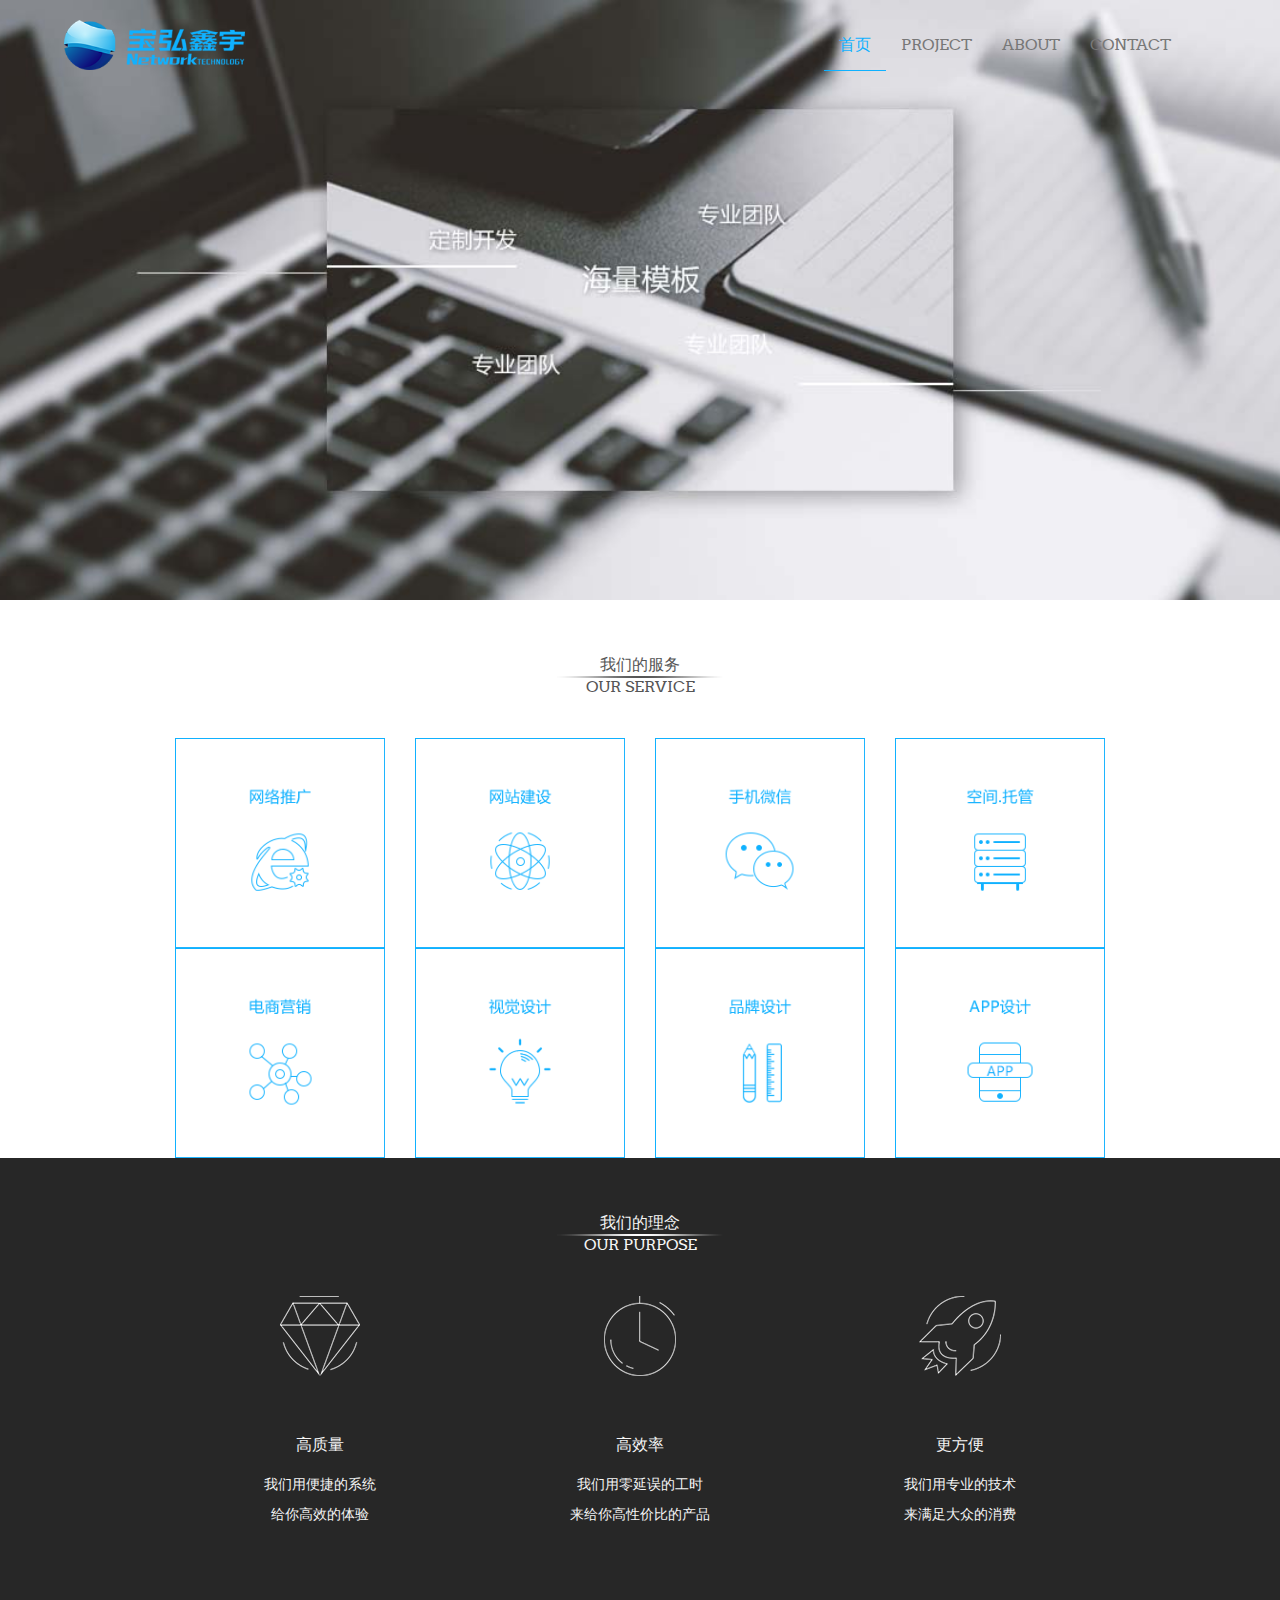
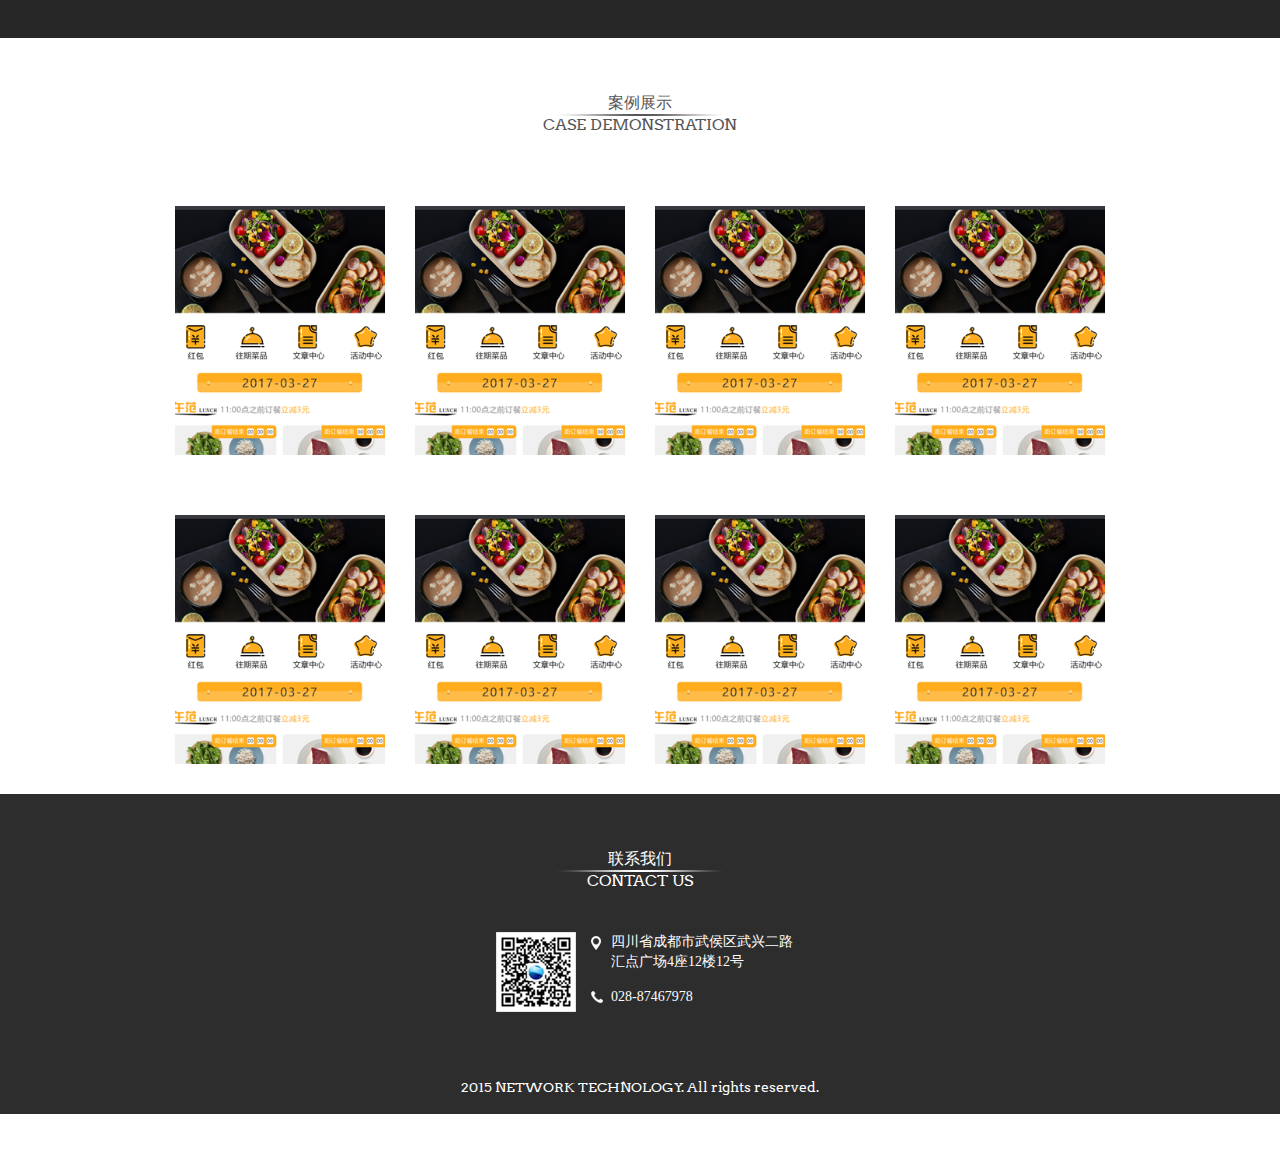
<file: index.html>
<!DOCTYPE html>
<html lang="en">

<head>
    <meta charset="UTF-8">
    <title>宝弘鑫宇</title>
    <meta name="viewport" content="width=device-width, user-scalable=no, initial-scale=1.0, maximum-scale=1.0, minimum-scale=1.0">
    <meta name="keywords" content="网站制作、成都网站页面设计、全国微信开发、商家微信商城、成都品牌设计、精美平面设计、商务UI设计、高端设计页面、成都页面设计排名、设计公司哪家好">
    <meta name="description" content="宝弘鑫宇网络科技公司专注高端页面设计和微信开发，致力打造全国网络标杆品牌和四川省设计公司的领军企业，包含一切设计和软件开发，给你不一样的用户体验">
    <link rel="stylesheet" type="text/css" href="css/reset.css">
    <link rel="stylesheet" type="text/css" href="css/bootstrap.css">
    <link rel="stylesheet" type="text/css" href="css/style.css">
</head>

<body>
 <div class="banner container">
      <nav class="navbar navbar-default" role="navigation">
        <div class="container-fluid">
            <div class="navbar-header">
                <button type="button" class="navbar-toggle" data-toggle="collapse" data-target="#example-navbar-collapse">
                    <span class="sr-only">切换导航</span>
                    <span class="icon-bar"></span>
                    <span class="icon-bar"></span>
                    <span class="icon-bar"></span>
                </button>
                <a class="navbar-brand" href="#"><img class="logo" src="imgs/logo.png"></a>
            </div>
            <div class="collapse navbar-collapse" id="example-navbar-collapse">
            	<!-- <img class="logo" src="imgs/logo.png"> -->
                <ul class="nav navbar-nav">
                    <li class="active"><a href="#">首页</a></li>
                    <li class="en"><a href="#">PROJECT</a></li>
                    <li class="en"><a href="#">ABOUT</a>
                    </li>
                    <li class="en"><a href="#">CONTACT</a></li>
                </ul>
            </div>
        </div>
    </nav>
   
        <!-- <div class="banner_bg"> -->
        </div>
    </div>
    <div class="service">
        <div class="ser_content container">
            <h3 class="cn">我们的服务 <p class="en" style="padding-top:12px">OUR SERVICE</p></h3>
            <div class="row">
                <div class="col-lg-3 col-md-3 col-xs-6">
                    <div class="one list"><img src="imgs/one-b.png" class="b"> <img src="imgs/one-t.png" class="t"></div>
                </div>
                <div class="col-lg-3 col-md-3 col-xs-6">
                    <div class="two list"><img src="imgs/two-b.png" class="b"> <img src="imgs/two-t.png" class="t"></div>
                </div>
                <div class="col-lg-3 col-md-3 col-xs-6">
                    <div class="three list"><img src="imgs/three-b.png" class="b"> <img src="imgs/three-t.png" class="t"></div>
                </div>
                <div class="col-lg-3 col-md-3 col-xs-6">
                    <div class="seven list"><img src="imgs/seven-b.png" class="b"> <img src="imgs/seven-t.png" class="t"></div>
                </div>
                <div class="col-lg-3 col-md-3 col-xs-6">
                    <div class="four list"><img src="imgs/four-b.png" class="b"> <img src="imgs/four-t.png" class="t"></div>
                </div>
                <div class="col-lg-3 col-md-3 col-xs-6">
                    <div class="five list"><img src="imgs/five-b.png" class="b"> <img src="imgs/five-t.png" class="t"></div>
                </div>
                <div class="col-lg-3 col-md-3 col-xs-6">
                    <div class="six list"><img src="imgs/six-b.png" class="b"> <img src="imgs/six-t.png" class="t"></div>
                </div>
                <div class="col-lg-3 col-md-3 col-xs-6">
                    <div class="eight list"><img src="imgs/eight-b.png" class="b"> <img src="imgs/eight-t.png" class="t"></div>
                </div>
            </div>
        </div>
    </div>
    <div class="purpose">
        <div class="pur_content container">
            <h3 class="cn white_line" style="color: #f5f5f5;">我们的理念 
            <p class="en" style="padding-top:12px">OUR PURPOSE</p>
            </h3>
            <div class="row row1">
                <div class="col-lg-4 col-md-4 col-xs-4 ll">
                    <img src="imgs/h-one.png">
                    <h4>高质量</h4>
                    <p>我们用便捷的系统</p>
                    <p>给你高效的体验</p>
                </div>
                <div class="col-lg-4 col-md-4 col-xs-4 ll">
                    <img src="imgs/h-two.png">
                    <h4>高效率</h4>
                    <p>我们用零延误的工时</p>
                    <p>来给你高性价比的产品</p>
                </div>
                <div class="col-lg-4 col-md-4 col-xs-4 ll">
                    <img src="imgs/h-three.png">
                    <h4>更方便</h4>
                    <p>我们用专业的技术</p>
                    <p>来满足大众的消费</p>
                </div>
            </div>
        </div>
    </div>
    <div class="case">
        <div class="case_content container">
            <h3 class="cn">案例展示<p class="en" style="padding-top:12px">CASE DEMONSTRATION</p></h3>
            <div class="row">
                <div class="col-lg-3 col-md-4 col-xs-6 clist">
                    <div class="cl_content cl_one">
                        <img src="imgs/cl-one.png">
                        <a href="javascript::">
                            <h5>活范
									<p>手机微信</p>
                        </h5>
                        </a>
                    </div>
                </div>
                <div class="col-lg-3 col-md-4 col-xs-6 clist">
                    <div class="cl_content cl_two">
                        <img src="imgs/cl-one.png">
                        <a href="javascript::">
                            <h5>活范
									<p>手机微信</p>
                                </h5>
                        </a>
                    </div>
                </div>
                <div class="col-lg-3 col-md-4 col-xs-6 clist">
                    <div class="cl_content cl_three">
                        <img src="imgs/cl-one.png">
                        <a href="javascript::">
                            <h5>活范
									<p>手机微信</p>
                                </h5>
                        </a>
                    </div>
                </div>
                <div class="col-lg-3 col-md-4 col-xs-6 clist">
                    <div class="cl_content cl_four">
                        <img src="imgs/cl-one.png">
                        <a href="javascript::">
                            <h5>活范
									<p>手机微信</p>
                                </h5>
                        </a>
                    </div>
                </div>
                <div class="col-lg-3 col-md-4 col-xs-6 clist">
                    <div class="cl_content cl_five">
                        <img src="imgs/cl-one.png">
                        <a href="javascript::">
                            <h5>活范
									<p>手机微信</p>
                                </h5>
                        </a>
                    </div>
                </div>
                <div class="col-lg-3 col-md-4 col-xs-6 clist">
                    <div class="cl_content cl_six">
                        <img src="imgs/cl-one.png">
                        <a href="javascript::">
                            <h5>活范
									<p>手机微信</p>
                                </h5>
                        </a>
                    </div>
                </div>
                <div class="col-lg-3 col-md-4 col-xs-6 clist">
                    <div class="cl_content cl_seven">
                        <img src="imgs/cl-one.png">
                        <a href="javascript::">
                            <h5>活范
									<p>手机微信</p>
                                </h5>
                        </a>
                    </div>
                </div>
                <div class="col-lg-3 col-md-4 col-xs-6 clist">
                    <div class="cl_content cl_eight">
                        <img src="imgs/cl-one.png">
                        <a href="javascript::">
                            <h5>活范
									<p>手机微信</p>
                                </h5>
                        </a>
                    </div>
                </div>
            </div>
        </div>
    </div>
    <footer>
        <div class="foot_content container">
            <h3 class="cn white_line" style="color:#fff">联系我们<p class="en" style="padding-top:12px">CONTACT US</p></h3>
            <div class="text">
                <div class="left"> <img src="imgs/er.png"></div>
                <div class="right cn">
                    <span class="top">四川省成都市武侯区武兴二路<p>汇点广场4座12楼12号</p></span>
                    <span class="bottom">028-87467978</span>
                </div>
            </div>
            <div class="bottom_text en">
                2015 NETWORK TECHNOLOGY. All rights reserved.
            </div>
        </div>
    </footer>
</body>
<script type="text/javascript" src="js/jquery-1.9.1.min.js"></script>
<script type="text/javascript" src="js/bootstrap.min.js"></script>
<script type="text/javascript">

</script>

</html>
</file>
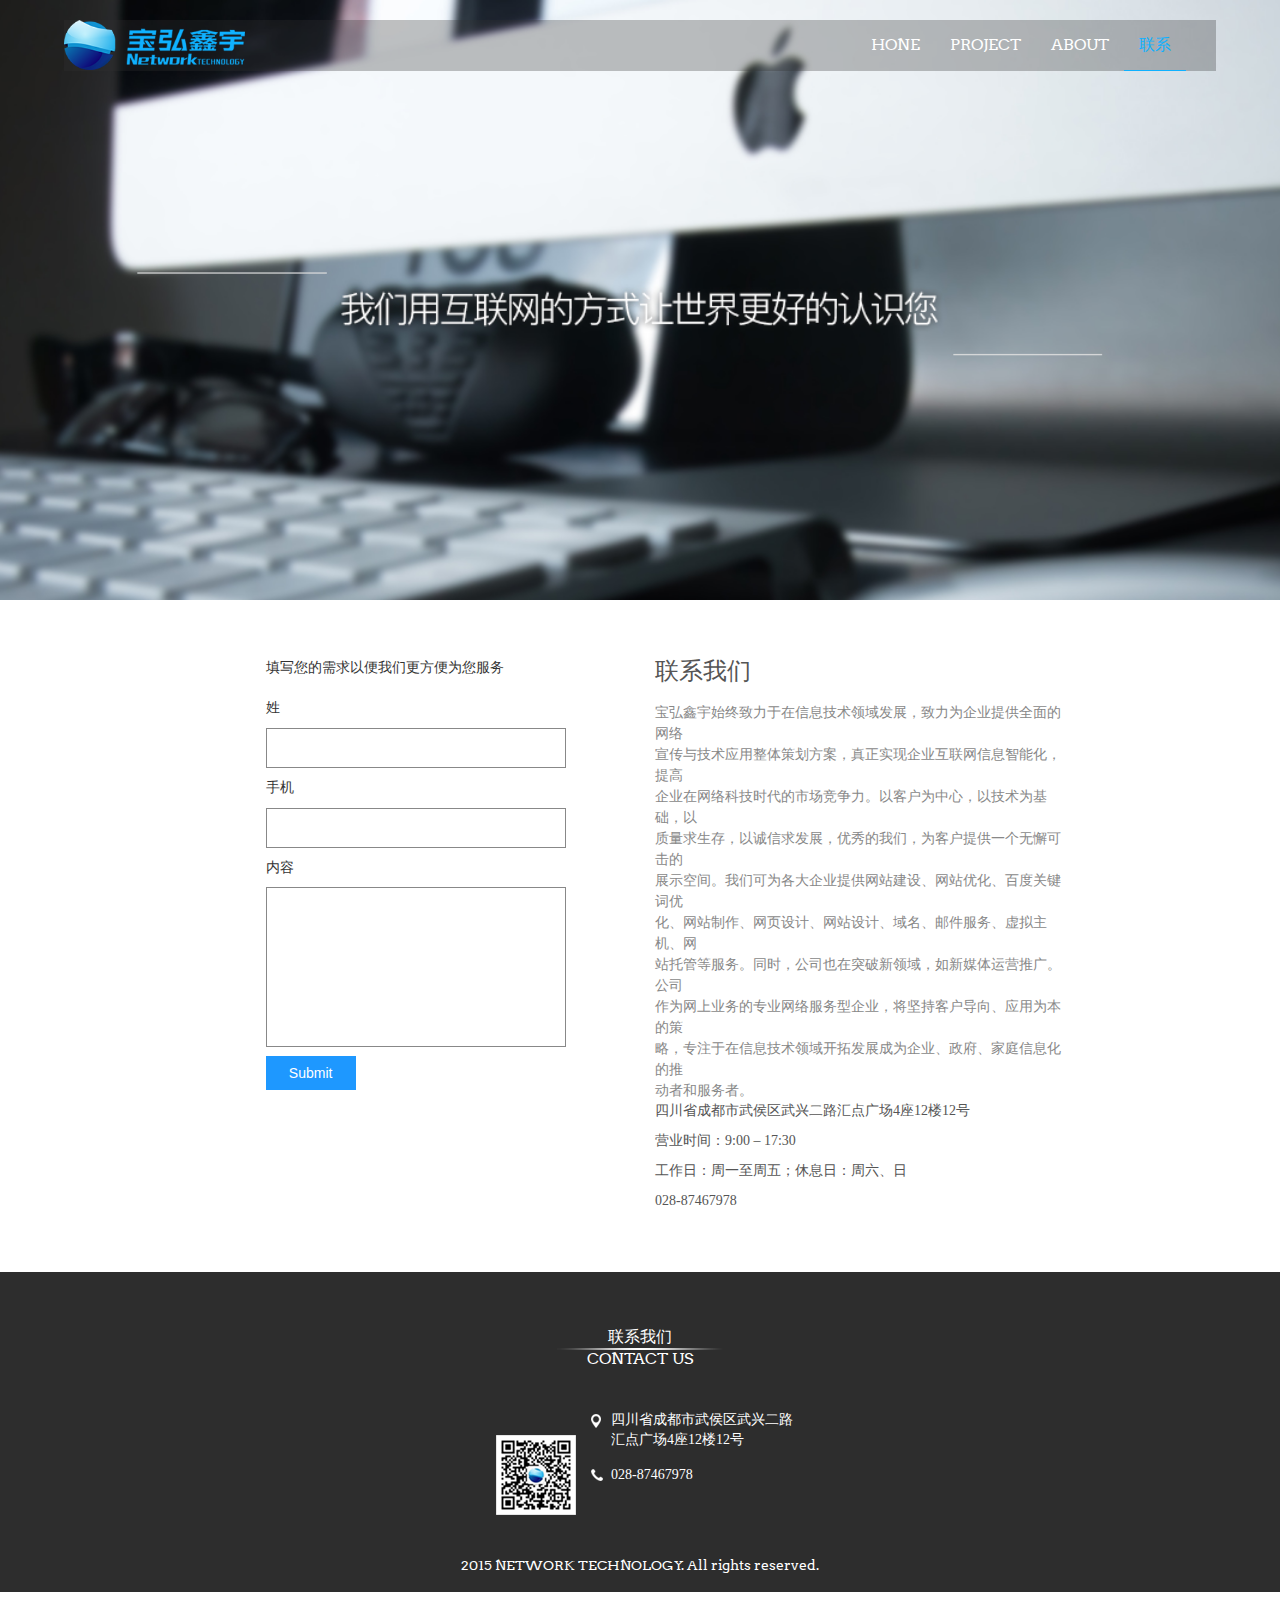
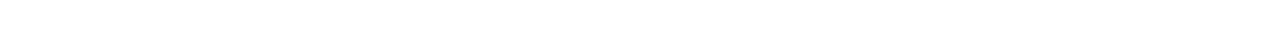
<file: html/contact.html>
<!DOCTYPE html>
<html lang="en">

<head>
    <meta charset="UTF-8">
    <meta name="viewport" content="width=device-width, user-scalable=no, initial-scale=1.0, maximum-scale=1.0, minimum-scale=1.0">
    <title>联系我们</title>
    <link rel="stylesheet" href="../css/reset.css">
    <link rel="stylesheet" href="../css/bootstrap.css">
    <link rel="stylesheet" href="../css/style.css">
    <link rel="stylesheet" href="../css/contact.css">
</head>

<body>
    <div class="banner container">
        <nav class="navbar navbar-default" role="navigation">
            <div class="container-fluid">
                <div class="navbar-header">
                    <button type="button" class="navbar-toggle" data-toggle="collapse" data-target="#example-navbar-collapse">
                        <span class="sr-only">切换导航</span>
                        <span class="icon-bar"></span>
                        <span class="icon-bar"></span>
                        <span class="icon-bar"></span>
                    </button>
                    <a class="navbar-brand" href="#"><img class="logo" src="../imgs/logo.png"></a>
                </div>
                <div class="collapse navbar-collapse" id="example-navbar-collapse">
                    <!-- <img class="logo" src="imgs/logo.png"> -->
                    <ul class="nav navbar-nav">
                        <li class="en"><a href="#">HONE</a></li>
                        <li class="en"><a href="#">PROJECT</a></li>
                        <li class="en"><a href="#">ABOUT</a>
                        </li>
                        <li class="en active"><a href="#">联系</a></li>
                    </ul>
                </div>
            </div>
        </nav>
    </div>
    <div class="content container">
        <ul class="row content_row">
            <li class="col-lg-6 col-md-6 col-xs-12">
                <form action="" method="post">
                    <ul class="left">
                        <li><span calss="title cn">填写您的需求以便我们更方便为您服务</span></li>
                        <li> <span calss="content_text cn">姓</span> </li>
                        <li>
                            <input class="input_text " type="text"> </li>
                        <li><span calss="content_text cn">手机</span></li>
                        <li>
                            <input class="input_text " type="text">
                        </li>
                        <li><span calss="content_text cn">内容</span></li>
                        <li style="height:160px">
                            <textarea  class="input_text input_textarea"></textarea>
                        </li>
                        <li><input class="btn" type="submit"></li>
                    </ul>
                </form>
            </li>
            <li class="col-lg-6 col-md-6 col-xs-12">
                <h2 class="cn title" style="font-size:24px;margin-bottom:4%">联系我们</h2>
                <span class="content_txt cn">
						宝弘鑫宇始终致力于在信息技术领域发展，致力为企业提供全面的网络<br>
						宣传与技术应用整体策划方案，真正实现企业互联网信息智能化，提高<br>
						企业在网络科技时代的市场竞争力。以客户为中心，以技术为基础，以<br>
						质量求生存，以诚信求发展，优秀的我们，为客户提供一个无懈可击的<br>
						展示空间。我们可为各大企业提供网站建设、网站优化、百度关键词优<br>
						化、网站制作、网页设计、网站设计、域名、邮件服务、虚拟主机、网<br>
						站托管等服务。同时，公司也在突破新领域，如新媒体运营推广。公司<br>
						作为网上业务的专业网络服务型企业，将坚持客户导向、应用为本的策<br>
						略，专注于在信息技术领域开拓发展成为企业、政府、家庭信息化的推<br>
						动者和服务者。
					</span>
                <span class="content_time cn">
					<p>四川省成都市武侯区武兴二路汇点广场4座12楼12号 </p>
					<p>营业时间：9:00 – 17:30</p>
					<p>工作日：周一至周五；休息日：周六、日</p>
					<p>028-87467978</p>
				</span>
            </li>
        </ul>
    </div>
    <footer>
        <div class="foot_content container">
            <h3 class="cn white_line" style="color:#fff">联系我们<p class="en" style="padding-top:12px">CONTACT US</p></h3>
            <div class="text">
                <div class="left"> <img src="../imgs/er.png"></div>
                <div class="right cn">
                    <span class="top">四川省成都市武侯区武兴二路<p>汇点广场4座12楼12号</p></span>
                    <span class="bottom">028-87467978</span>
                </div>
            </div>
            <div class="bottom_text en">
                2015 NETWORK TECHNOLOGY. All rights reserved.
            </div>
        </div>
    </footer>
</body>
<script type="text/javascript" src="../js/jquery-1.9.1.min.js"></script>
<script type="text/javascript" src="../js/bootstrap.min.js"></script>

</html>
</file>
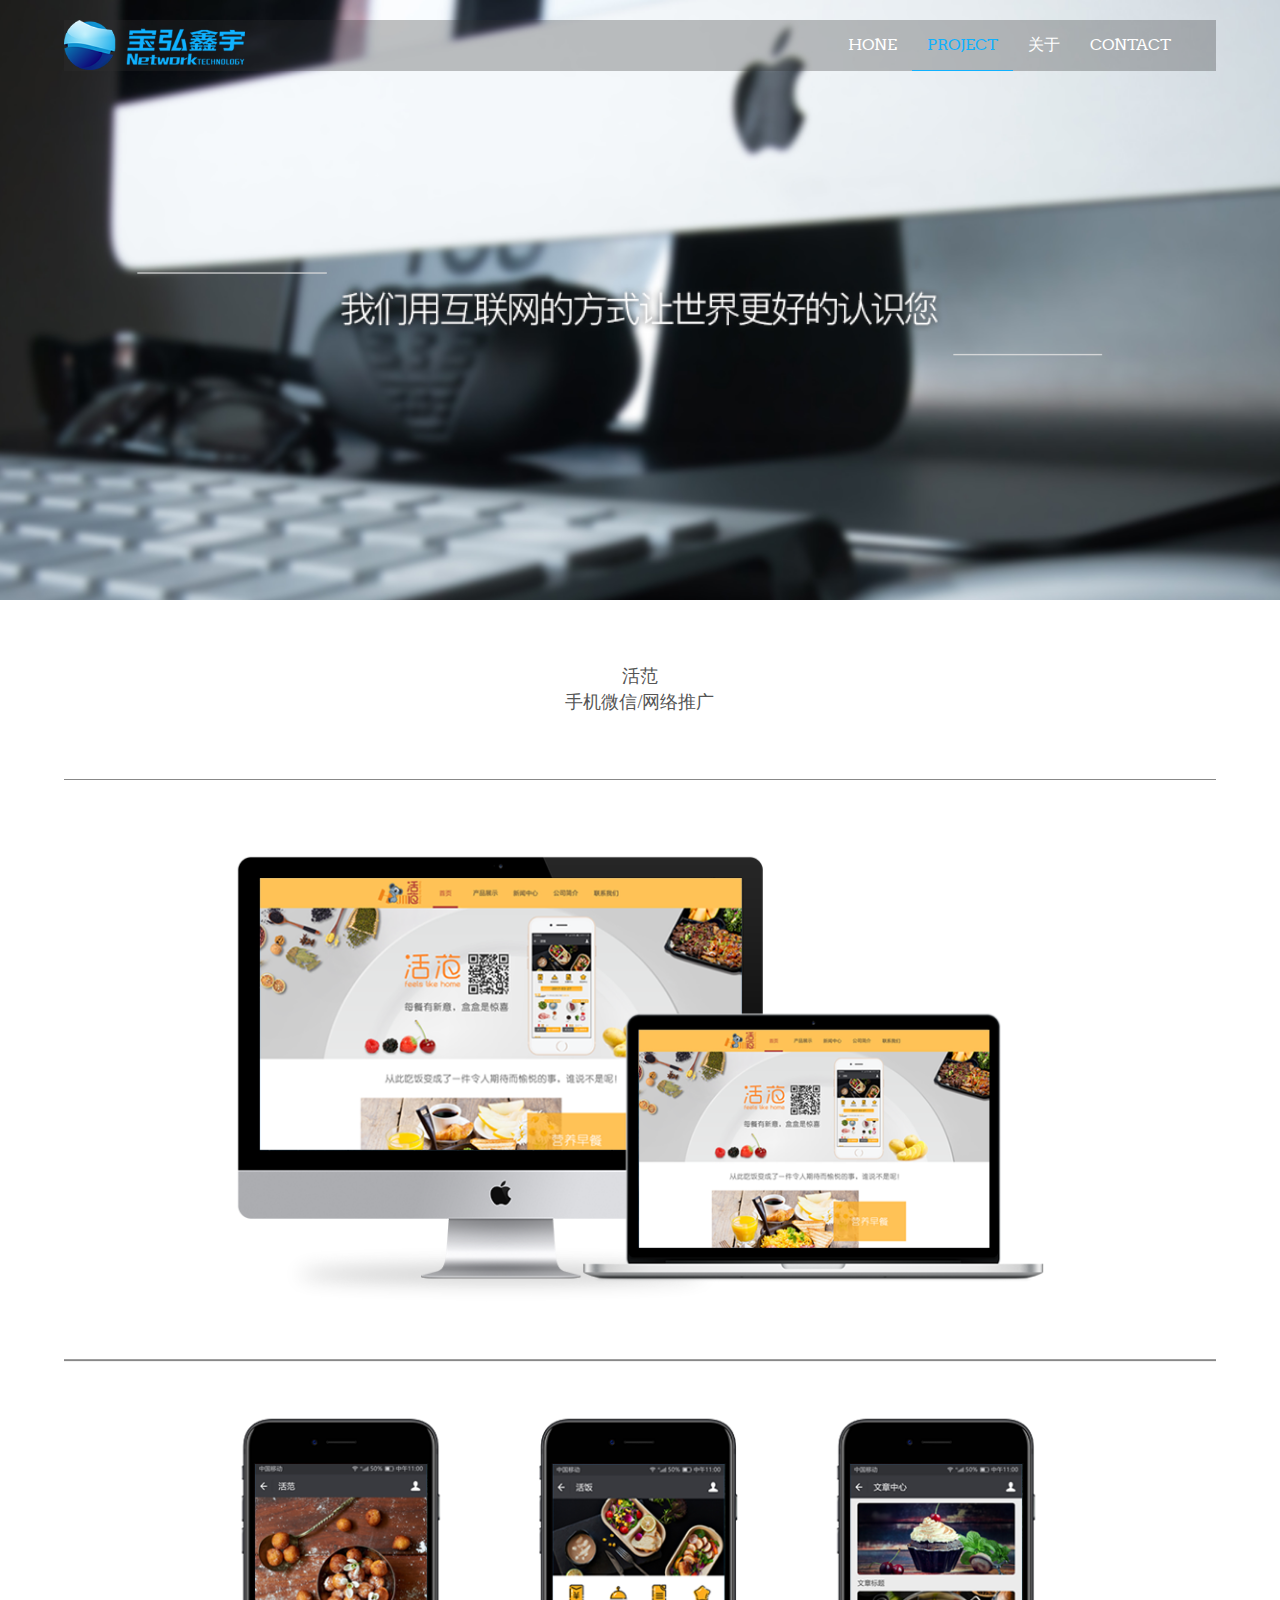
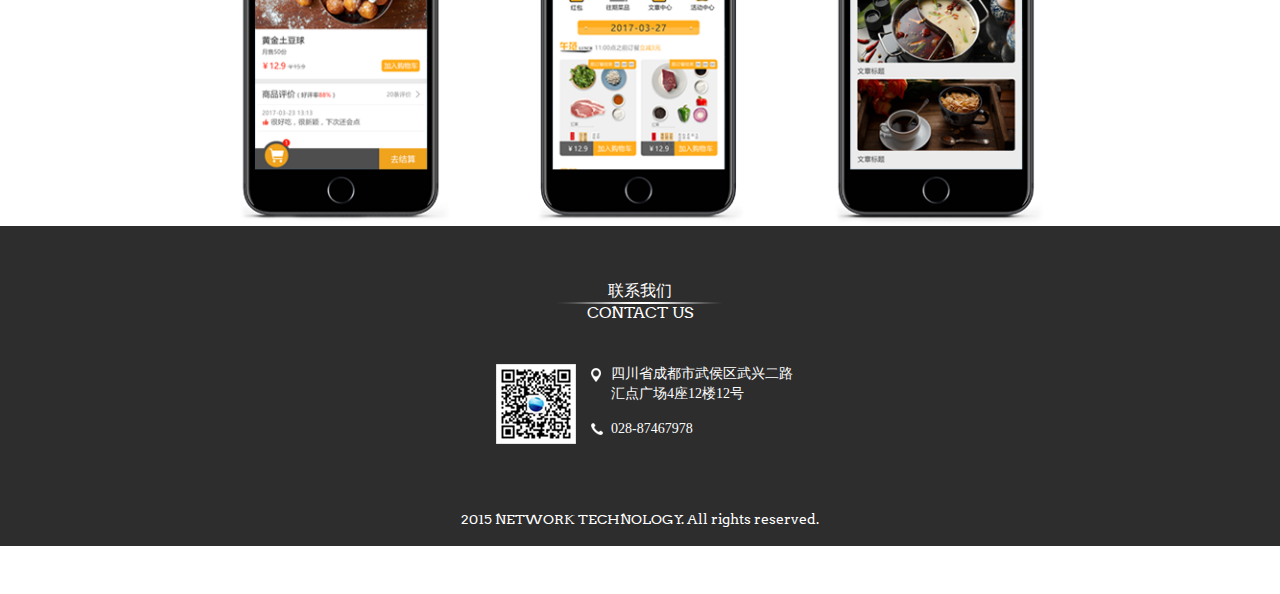
<file: html/project-more.html>
<!DOCTYPE html>
<html lang="en">
<head>
	<meta charset="UTF-8">
	<meta name="viewport" content="width=device-width, user-scalable=no, initial-scale=1.0, maximum-scale=1.0, minimum-scale=1.0">
	<title>项目详情</title>
	<link rel="stylesheet" href="../css/reset.css">
	<link rel="stylesheet" href="../css/bootstrap.css">
	<link rel="stylesheet" href="../css/style.css">
	<link rel="stylesheet" href="../css/project-more.css">

</head>
<body>
	<div class="banner container">
		<nav class="navbar navbar-default" role="navigation">
        <div class="container-fluid">
            <div class="navbar-header">
                <button type="button" class="navbar-toggle" data-toggle="collapse" data-target="#example-navbar-collapse">
                    <span class="sr-only">切换导航</span>
                    <span class="icon-bar"></span>
                    <span class="icon-bar"></span>
                    <span class="icon-bar"></span>
                </button>
                <a class="navbar-brand" href="#"><img class="logo" src="../imgs/logo.png"></a>
            </div>
            <div class="collapse navbar-collapse" id="example-navbar-collapse">
            	<!-- <img class="logo" src="imgs/logo.png"> -->
                <ul class="nav navbar-nav">
                    <li class="en"><a href="#">HONE</a></li>
                    <li class="en active" ><a href="#">PROJECT</a></li>
                    <li class="en"><a href="#">关于</a>
                    </li>
                    <li class="en"><a href="#">CONTACT</a></li>
                </ul>
            </div>
        </div>
    </nav>
	</div>
	<div class="content">
	<span class="cn">活范
	<p>手机微信/网络推广</p>
	</span>
		<img src="../imgs/content-png.png">
	</div>

	    <footer>
        <div class="foot_content container">
            <h3 class="cn white_line" style="color:#fff">联系我们<p class="en" style="padding-top:12px">CONTACT US</p></h3>
            <div class="text">
                <div class="left"> <img src="../imgs/er.png"></div>
                <div class="right cn">
                    <span class="top">四川省成都市武侯区武兴二路<p>汇点广场4座12楼12号</p></span>
                    <span class="bottom">028-87467978</span>
                </div>
            </div>
            <div class="bottom_text en">
                2015 NETWORK TECHNOLOGY. All rights reserved.
            </div>
        </div>
    </footer>
</body>
<script type="text/javascript" src="../js/jquery-1.9.1.min.js"></script>
<script type="text/javascript" src="../js/bootstrap.min.js"></script>
</html>
</file>
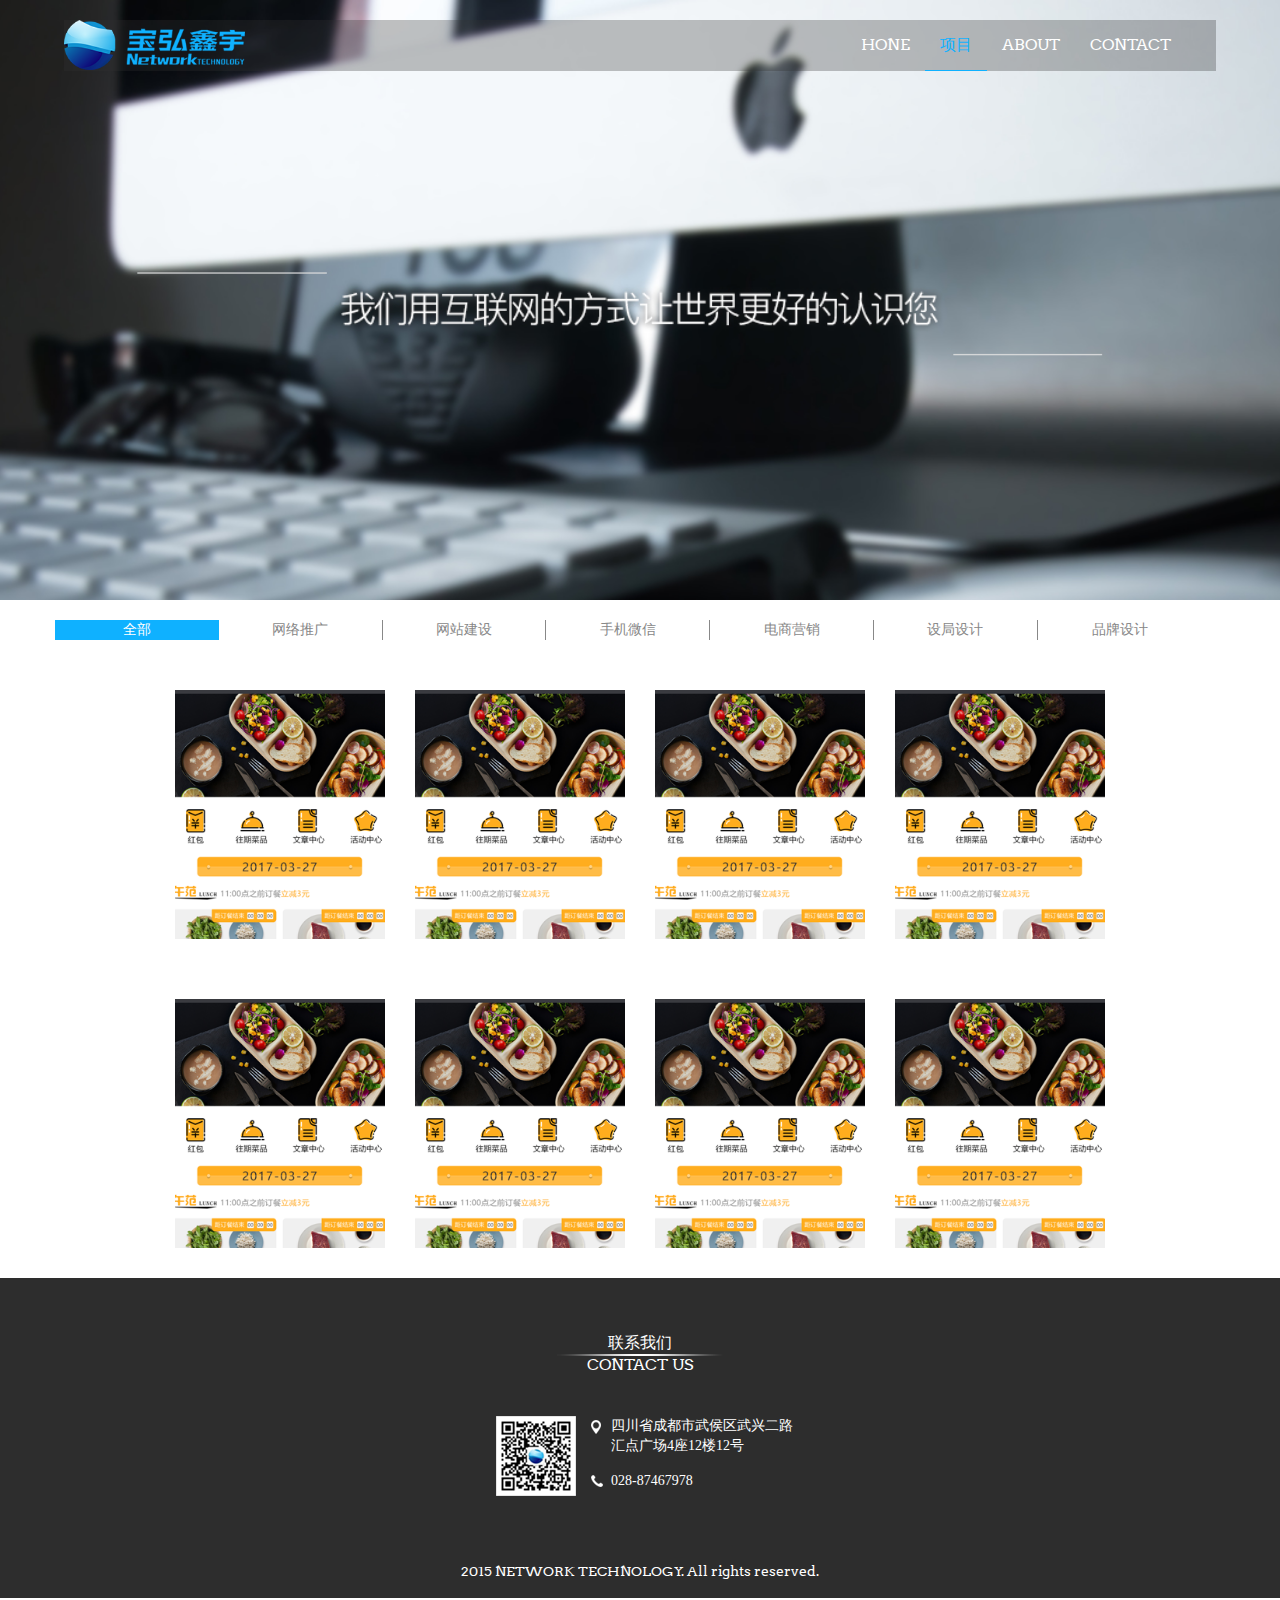
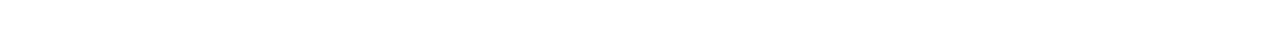
<file: html/project.html>
<!DOCTYPE html>
<html lang="en">

<head>
    <meta charset="UTF-8">
    <meta name="viewport" content="width=device-width, user-scalable=no, initial-scale=1.0, maximum-scale=1.0, minimum-scale=1.0">
    <title>项目详情</title>
    <link rel="stylesheet" href="../css/reset.css">
    <link rel="stylesheet" href="../css/bootstrap.css">
    <link rel="stylesheet" href="../css/style.css">
    <link rel="stylesheet" href="../css/project.css">
</head>

<body>
    <div class="banner container">
        <nav class="navbar navbar-default" role="navigation">
            <div class="container-fluid">
                <div class="navbar-header">
                    <button type="button" class="navbar-toggle" data-toggle="collapse" data-target="#example-navbar-collapse">
                        <span class="sr-only">切换导航</span>
                        <span class="icon-bar"></span>
                        <span class="icon-bar"></span>
                        <span class="icon-bar"></span>
                    </button>
                    <a class="navbar-brand" href="#"><img class="logo" src="../imgs/logo.png"></a>
                </div>
                <div class="collapse navbar-collapse" id="example-navbar-collapse">
                    <!-- <img class="logo" src="imgs/logo.png"> -->
                    <ul class="nav navbar-nav">
                        <li class="en"><a href="#">HONE</a></li>
                        <li class="en active"><a href="#">项目</a></li>
                        <li class="en"><a href="#">ABOUT</a>
                        </li>
                        <li class="en"><a href="#">CONTACT</a></li>
                    </ul>
                </div>
            </div>
        </nav>
    </div>
    <div class="content container">
        <div class="top_title">
            <ul class="ul_title cn">
                <li class="ul_title_li blue">全部</li>
                <li class="ul_title_li">网络推广</li>
                <li class="ul_title_li">网站建设</li>
                <li class="ul_title_li">手机微信</li>
                <li class="ul_title_li">电商营销</li>
                <li class="ul_title_li">设局设计</li>
                <li class="ul_title_li" style="border-right:0">品牌设计</li>
            </ul>
        </div>

    </div>
    <div class="case">
        <div class="case_content container">
            <div class="row">
                <div class="col-lg-3 col-md-4 col-xs-6 clist a1 a">
                    <div class="cl_content cl_one">
                        <img src="../imgs/cl-one.png">
                        <a href="javascript::">
                            <h5>活范
                                    <p>手机微信</p>
                        </h5>
                        </a>
                    </div>
                </div>
                <div class="col-lg-3 col-md-4 col-xs-6 clist a1 a">
                    <div class="cl_content cl_two">
                        <img src="../imgs/cl-one.png">
                        <a href="javascript::">
                            <h5>活范
                                    <p>手机微信</p>
                                </h5>
                        </a>
                    </div>
                </div>
                <div class="col-lg-3 col-md-4 col-xs-6 clist a2 a">
                    <div class="cl_content cl_three">
                        <img src="../imgs/cl-one.png">
                        <a href="javascript::">
                            <h5>活范
                                    <p>手机微信</p>
                                </h5>
                        </a>
                    </div>
                </div>
                <div class="col-lg-3 col-md-4 col-xs-6 clist a2 a">
                    <div class="cl_content cl_four">
                        <img src="../imgs/cl-one.png">
                        <a href="javascript::">
                            <h5>活范
                                    <p>手机微信</p>
                                </h5>
                        </a>
                    </div>
                </div>
                <div class="col-lg-3 col-md-4 col-xs-6 clist a6 a">
                    <div class="cl_content cl_five">
                        <img src="../imgs/cl-one.png">
                        <a href="javascript::">
                            <h5>活范
                                    <p>手机微信</p>
                                </h5>
                        </a>
                    </div>
                </div>
                <div class="col-lg-3 col-md-4 col-xs-6 clist a6 a">
                    <div class="cl_content cl_six">
                        <img src="../imgs/cl-one.png">
                        <a href="javascript::">
                            <h5>活范
                                    <p>手机微信</p>
                                </h5>
                        </a>
                    </div>
                </div>
                <div class="col-lg-3 col-md-4 col-xs-6 clist a5 a">
                    <div class="cl_content cl_seven">
                        <img src="../imgs/cl-one.png">
                        <a href="javascript::">
                            <h5>活范
                                    <p>手机微信</p>
                                </h5>
                        </a>
                    </div>
                </div>
                <div class="col-lg-3 col-md-4 col-xs-6 clist a5 a">
                    <div class="cl_content cl_eight">
                        <img src="../imgs/cl-one.png">
                        <a href="javascript::">
                            <h5>活范
                                    <p>手机微信</p>
                                </h5>
                        </a>
                    </div>
                </div>
            </div>
        </div>
    </div>
    <footer>
        <div class="foot_content container">
            <h3 class="cn white_line" style="color:#fff">联系我们<p class="en" style="padding-top:12px">CONTACT US</p></h3>
            <div class="text">
                <div class="left"> <img src="../imgs/er.png"></div>
                <div class="right cn">
                    <span class="top">四川省成都市武侯区武兴二路<p>汇点广场4座12楼12号</p></span>
                    <span class="bottom">028-87467978</span>
                </div>
            </div>
            <div class="bottom_text en">
                2015 NETWORK TECHNOLOGY. All rights reserved.
            </div>
        </div>
    </footer>

</body>
<script type="text/javascript" src="../js/jquery-1.9.1.min.js"></script>
<script type="text/javascript" src="../js/bootstrap.min.js"></script>
<script type="text/javascript">
$(".ul_title_li").click(function () {
    $(this).siblings().removeClass("blue");
    $(this).addClass("blue");
    var a= $(this).index();
  
    if(a==0){
        $(".case").find(".a").show();
        
    }else if(a==1){
        $(".case").find(".a").hide();
        $(".case").find(".a1").show();
    }else if(a==2){
        $(".case").find(".a").hide();
        $(".case").find(".a2").show();
    }else if(a==3){
        $(".case").find(".a").hide();
        $(".case").find(".a3").show();
    }else if(a==4){
        $(".case").find(".a").hide();
        $(".case").find(".a4").show();
    }else if(a==4){
        $(".case").find(".a").hide();
        $(".case").find(".a4").show();
    }else if(a==5){
        $(".case").find(".a").hide();
        $(".case").find(".a5").show();
    }
    
})
</script>
</html>
</file>
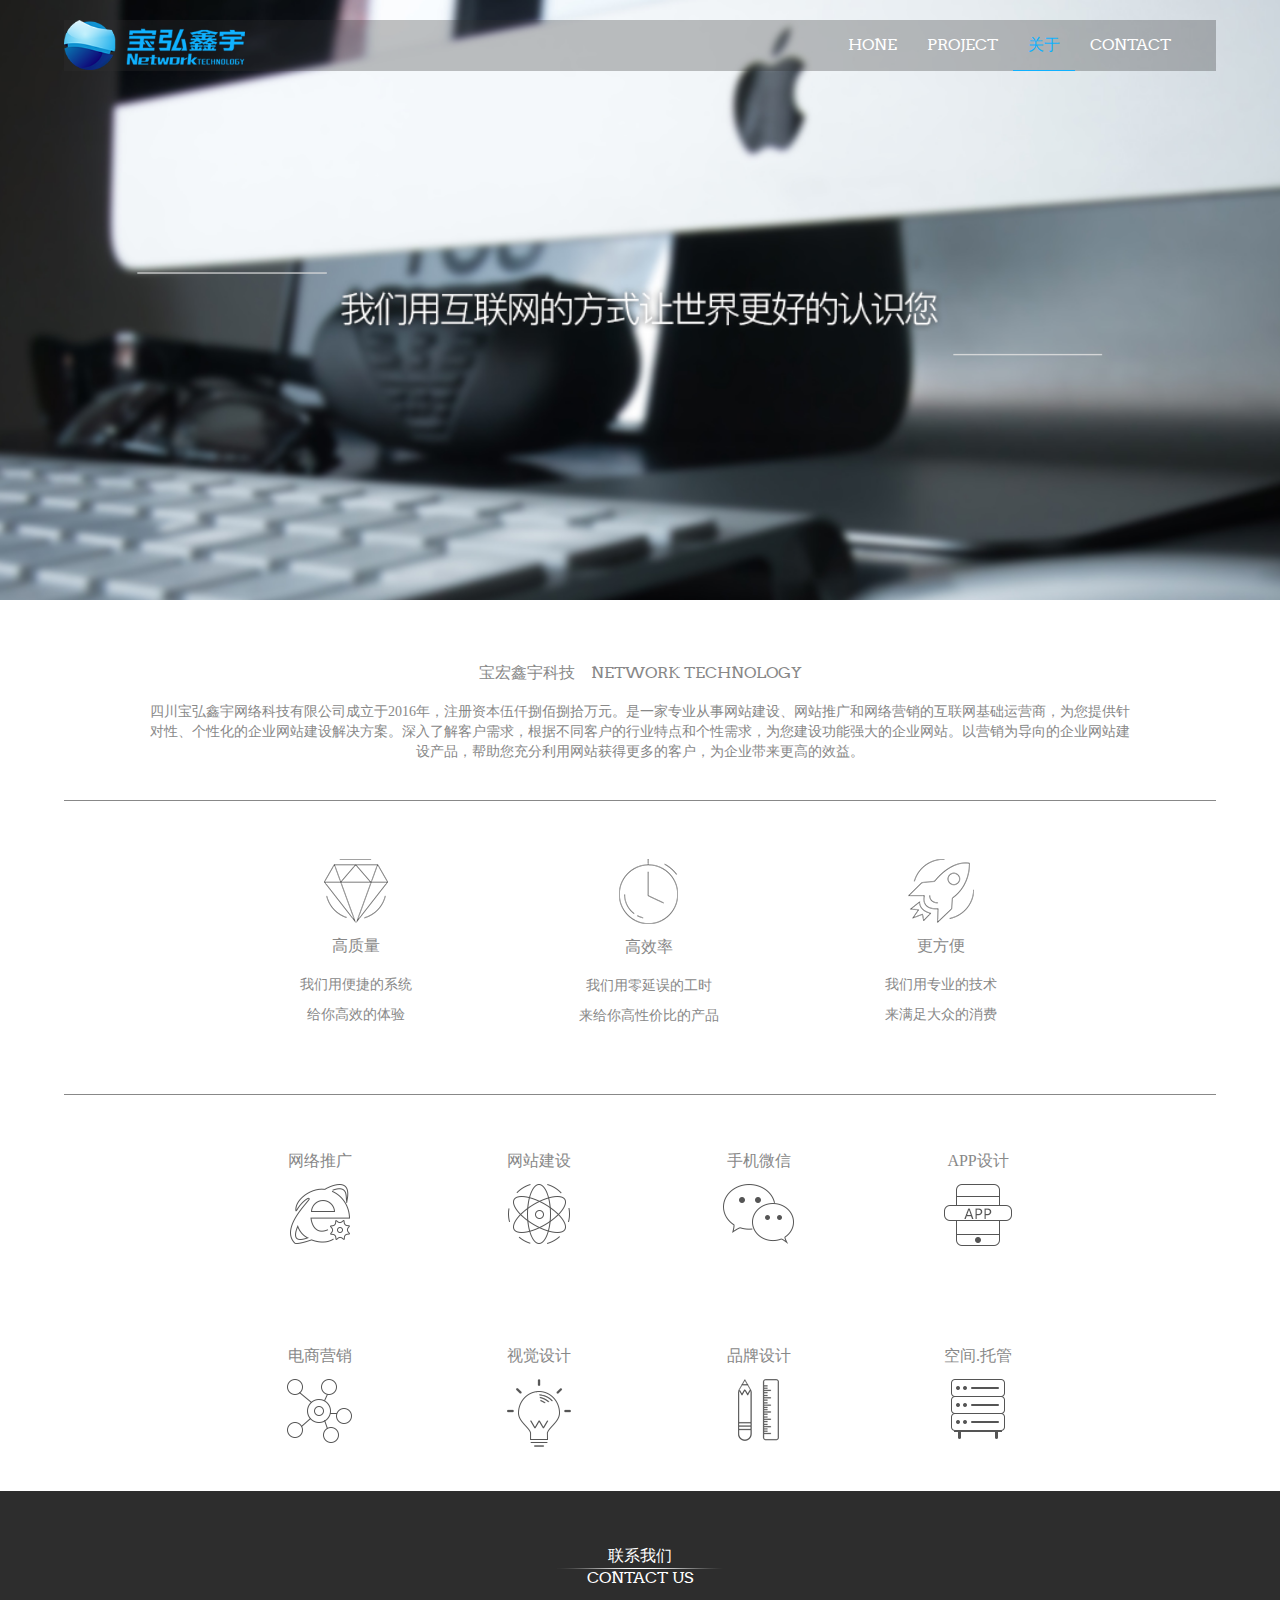
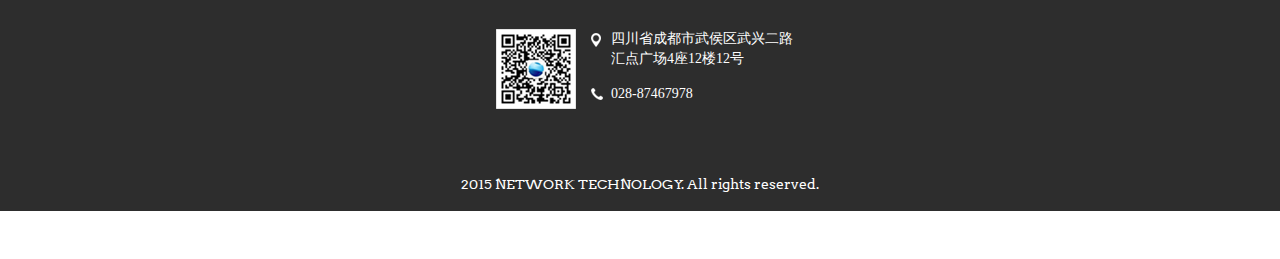
<file: html/us.html>
<!DOCTYPE html>
<html lang="en">

<head>
    <meta charset="UTF-8">
    <meta name="viewport" content="width=device-width, user-scalable=no, initial-scale=1.0, maximum-scale=1.0, minimum-scale=1.0">
    <title>关于我们</title>
    <link rel="stylesheet" href="../css/reset.css">
    <link rel="stylesheet" href="../css/bootstrap.css">
    <link rel="stylesheet" href="../css/style.css">
    <link rel="stylesheet" href="../css/us.css">
</head>

<body>
    <div class="banner container">
        <nav class="navbar navbar-default" role="navigation">
            <div class="container-fluid">
                <div class="navbar-header">
                    <button type="button" class="navbar-toggle" data-toggle="collapse" data-target="#example-navbar-collapse">
                        <span class="sr-only">切换导航</span>
                        <span class="icon-bar"></span>
                        <span class="icon-bar"></span>
                        <span class="icon-bar"></span>
                    </button>
                    <a class="navbar-brand" href="#"><img class="logo" src="../imgs/logo.png"></a>
                </div>
                <div class="collapse navbar-collapse" id="example-navbar-collapse">
                    <!-- <img class="logo" src="imgs/logo.png"> -->
                    <ul class="nav navbar-nav">
                        <li class="en"><a href="#">HONE</a></li>
                        <li class="en "><a href="#">PROJECT</a></li>
                        <li class="en active"><a href="#">关于</a>
                        </li>
                        <li class="en"><a href="#">CONTACT</a></li>
                    </ul>
                </div>
            </div>
        </nav>
    </div>
    <div class="content">
        <h4 class="cn">宝宏鑫宇科技 &nbsp;&nbsp;<span class="en"> NETWORK TECHNOLOGY</span></h4>
        <span class="cn txt">四川宝弘鑫宇网络科技有限公司成立于2016年，注册资本伍仟捌佰捌拾万元。是一家专业从事网站建设、网站推广和网络营销的互联网基础运营商，为您提供针<br>
对性、个性化的企业网站建设解决方案。深入了解客户需求，根据不同客户的行业特点和个性需求，为您建设功能强大的企业网站。以营销为导向的企业网站建<br>
设产品，帮助您充分利用网站获得更多的客户，为企业带来更高的效益。</span>
        <div class="three_content">
            <div class="container">
                <div class="row three_content_row">
                    <div class="col-lg-4 col-md-4 col-xs-4 ll">
                        <img class="h_png" src="../imgs/h-one-1.png">
                        <h4 style="color:#888">高质量</h4>
                        <p class="color-8" style="color:#888">我们用便捷的系统</p>
                        <p class="color-8" style="color:#888">给你高效的体验</p>
                    </div>
                    <div class="col-lg-4 col-md-4 col-xs-4 ll">
                        <img class="h_png" src="../imgs/h-two-2.png">
                        <h4 style="color:#888">高效率</h4>
                        <p class="color-8" style="color:#888">我们用零延误的工时</p>
                        <p class="color-8" style="color:#888">来给你高性价比的产品</p>
                    </div>
                    <div class="col-lg-4 col-md-4 col-xs-4 ll">
                        <img class="h_png" src="../imgs/h-three-3.png">
                        <h4 style="color:#888">更方便</h4>
                        <p class="color-8" style="color:#888">我们用专业的技术</p>
                        <p class="color-8" style="color:#888">来满足大众的消费</p>
                    </div>
                </div>
            </div>
        </div>
    </div>
    <div class="four_content">
        <div class="container">
                <ul class="row four_content_row">
                    <li class="col-lg-3 col-md-3 col-xs-6">
                        <span class="title cn">网络推广</span>
                        <img src="../imgs/ie.png" class="li_png">
                    </li>
                    <li class="col-lg-3 col-md-3 col-xs-6">
                        <span class="title cn">网站建设</span>
                        <img src="../imgs/web.png" class="li_png">
                    </li>
                    <li class="col-lg-3 col-md-3 col-xs-6">
                        <span class="title cn">手机微信</span>
                        <img src="../imgs/wchat.png" class="li_png">
                    </li>
                    <li class="col-lg-3 col-md-3 col-xs-6">
                        <span class="title cn">APP设计</span>
                        <img src="../imgs/APP.png" class="li_png">
                    </li>
                    <li class="col-lg-3 col-md-3 col-xs-6">
                        <span class="title cn">电商营销</span>
                        <img src="../imgs/sale.png" class="li_png">
                    </li>
                    <li class="col-lg-3 col-md-3 col-xs-6">
                        <span class="title cn">视觉设计</span>
                        <img src="../imgs/light.png" class="li_png">
                    </li>
                    <li class="col-lg-3 col-md-3 col-xs-6">
                        <span class="title cn">品牌设计</span>
                        <img src="../imgs/pan.png" class="li_png">
                    </li>
                    <li class="col-lg-3 col-md-3 col-xs-6">
                        <span class="title cn">空间.托管</span>
                        <img src="../imgs/service.png" class="li_png">
                    </li>
                </ul>
        </div>
    </div>
    <footer>
        <div class="foot_content container">
            <h3 class="cn white_line" style="color:#fff">联系我们<p class="en" style="padding-top:12px">CONTACT US</p></h3>
            <div class="text">
                <div class="left"> <img src="../imgs/er.png"></div>
                <div class="right cn">
                    <span class="top">四川省成都市武侯区武兴二路<p>汇点广场4座12楼12号</p></span>
                    <span class="bottom">028-87467978</span>
                </div>
            </div>
            <div class="bottom_text en">
                2015 NETWORK TECHNOLOGY. All rights reserved.
            </div>
        </div>
    </footer>
</body>
<script type="text/javascript" src="http://libs.baidu.com/jquery/1.9.1/jquery.min.js"></script>
<script type="text/javascript" src="../js/bootstrap.min.js"></script>

</html>
</file>
<file: css/style.css>
@media screen and (min-width: 768px) {
    .banner {
        width: 100%;
        /*height: 100%;*/
        height: 600px;
        background: url("../imgs/banner.png")no-repeat center;
        background-size: cover;
    }
    h3 {
        text-align: center;
        height: 18px;
        line-height: 10px;
        font-size: 16px;
        color: #555;
        margin-top: 60px;
        margin-bottom: 60px;
        background: url("../imgs/line.png")no-repeat center bottom;
        background-size: 13%;
    }
    .ll img {
        margin-bottom: 50px
    }
    .row {
    width: 75%;
    margin: 0 auto
}

.text .left {
    width: 45%;
    height: 80px;
    float: left;
}

}

@media screen and (max-width: 768px) {
    .banner {
        width: 100%;
        /*height: 100%;*/
        height: 600px;
        background: url("../imgs/banner.png")no-repeat center;
        background-size: cover;
    }
    .list {
        width: 100%;
        position: relative;
        margin: 40px auto;
    }
    h3 {
        text-align: center;
        height: 18px;
        line-height: 10px;
        font-size: 16px;
        color: #555;
        margin-top: 60px;
        margin-bottom: 60px;
        background: url("../imgs/line.png")no-repeat center bottom;
        background-size: 13%;
    }
    .ll img {
        margin-bottom: 50px
    }
    .row {
    width: 75%;
    margin: 0 auto
}

.text .left {
    width: 45%;
    height: 80px;
    float: left;
}

}

@media screen and (max-width: 550px) {
    .banner {
        width: 100%;
        /*height: 100%;*/
        height: 400px;
        background: url("../imgs/banner-sm.png")no-repeat center;
        background-size: cover;
    }
    .list {
        width: 100%;
        position: relative;
        margin: 40px auto;
    }
    h3 {
        text-align: center;
        height: 18px;
        line-height: 10px;
        font-size: 16px;
        color: #555;
        margin-top: 60px;
        margin-bottom: 60px;
        background: url("../imgs/line.png")no-repeat center bottom;
        background-size: 13%;
    }
    .navbar-default .navbar-nav > li > a {
        color: #fff;
    }
    .navbar-default .navbar-collapse,
    .navbar-default .navbar-form {
        background-color: rgba(51, 51, 51, 0.3);
    }
    .ll img {
        margin-bottom: 10px
    }
    .ll p {
        display: block;
        width: 100%;
    }
    .row {
    width: 100%;
    margin: 0 auto
}

.text .left {
    width: 35%;
    height: 80px;
    float: left;
}

}

@font-face {
    font-family: Arvo-Regular;
    src: url("Arvo-Regular.ttf");
}

.en {
    font-family: Arvo-Regular
}

.cn {
    font-family: Microsoft YaHei
}

.container {
    padding: 0
}

.navbar-brand {
    padding: 0;
}

.container-fluid {
    width: 90%;
    background-color: rgba(255, 255, 255, 0);
}

.navbar-default .navbar-nav > .active > a,
.navbar-default .navbar-nav > .active > a:hover,
.navbar-default .navbar-nav > .active > a:focus {
    color: #0fb1ff;
    background-color: rgba(255, 255, 255, 0);
    border-bottom: 1px solid #0fb1ff
}

.navbar-default {
    background-color: rgba(255, 255, 255, 0);
}

.navbar-default .navbar-nav > li > a:hover {
    color: #0fb1ff;
}

.navbar {
    position: relative;
    min-height: 50px;
    margin: 20px 0;
    border: 0;
}

.navbar-nav {
    margin: 0;
    font-size: 16px;
    float: right;
}

.logo {
    height: 100%;
    margin: 0;
}




.service {
    width: 100%;
}

.ser_content {
    width: 100%;
    height: 100%;
    margin: 0 auto;
}

.white_line {
    background: url("../imgs/white-line.png")no-repeat center bottom;
    background-size: 13%;
}

.list img {
    width: 100%;
    height: 100%;
    opacity: 1
}

.list .b {}

.list .t {
    z-index: 1000;
    position: absolute;
    left: 0;
    top: 0;
    opacity: 0
}

.list:hover .b {
    opacity: 0;
    transition: opacity 1s;
    -moz-transition: opacity 1s;
    /* Firefox 4 */
    -webkit-transition: opacity 1s;
    /* Safari 和 Chrome */
    -o-transition: opacity 1s;
}

.list:hover .t {
    opacity: 1;
    transition: opacity 1s;
    -moz-transition: opacity 1s;
    /* Firefox 4 */
    -webkit-transition: opacity 1s;
    /* Safari 和 Chrome */
    -o-transition: opacity 1s;
}

.list:hover {
    -moz-box-shadow: 0px 0px 40px #c1c1c1;
    box-shadow: 0px 0px 40px #c1c1c1;
    transition: box-shadow 1s;
    -moz-transition: box-shadow 1s;
    /* Firefox 4 */
    -webkit-transition: box-shadow 1s;
    /* Safari 和 Chrome */
    -o-transition: box-shadow 1s;
}

.row_bottom {
    margin-top: 50px;
}

.purpose {
    width: 100%;
    height: 480px;
    background: url(../imgs/bg.png) no-repeat center;
    background-attachment: fixed;
    overflow: hidden;
}

.pur_content {
    /*width: 1200px;*/
    width: 100%;
    height: 100%;
    margin: 0 auto;
    background: url(../imgs/bg.png) no-repeat center;
    background-attachment: fixed;
}

.ll {
    color: #f5f5f5;
    text-align: center;
}

h4 {
    font-size: 16px;
    margin-bottom: 20px;
}

.ll>p {
    font-size: 14px
}

.case {
    width: 100%;
    /*height: 930px;*/
}

.case_content {
    /*width: 1200px;*/
    width: 100%;
    height: 100%;
    margin: 0 auto;
}

.cl_content {
    width: 100%;
    margin: 30px auto;
    position: relative;
}

.cl_content img {
    width: 100%;
}

.cl_content h5 {
    width: 100%;
    position: absolute;
    left: 0;
    top: 0;
}

a:focus,
a:hover {
    text-decoration: none;
}

h5 {
    width: 100%;
    height: 100%;
    /*height: 320px;*/
    /*line-height: 300px;*/
    text-align: center;
    background: #0fb1ff;
    color: #fff;
    font-size: 18px;
    opacity: 0;
    text-decoration: none;
    margin: 0;
    padding-top: 50%
}

h5 p {
    /*margin-top: -250px*/
}

.cl_content:hover h5 {
    display: block;
    opacity: 0.9;
    transition: opacity 1s;
    -moz-transition: opacity 1s;
    /* Firefox 4 */
    -webkit-transition: opacity 1s;
    /* Safari 和 Chrome */
    -o-transition: opacity 1s;
    /* Opera */
}

footer {
    width: 100%;
    height: 320px;
    background: #2d2d2d
}

.foot_content {
    width: 100%;
    height: 100%;
    margin: 0 auto;
    background: #2d2d2d
}

.text {
    width: 100%;
    height: 80px;
    float: left;
}



.text .left img {
    float: right;
}

.text .right {
    width: 50%;
    height: 100%;
    margin-left: 15px;
    float: left;
    font-size: 14px;
    color: #fff;
}

.top {
    display: block;
    width: 100%;
    height: 40px;
    background: url(../imgs/top.png)no-repeat left 4px;
    float: left;
    padding-left: 20px
}

.bottom {
    display: block;
    width: 100%;
    height: 40px;
    line-height: 50px;
    background: url(../imgs/bottom.png)no-repeat left 19px;
    float: left;
    padding-left: 20px
}

.bottom_text {
    width: 100%;
    height: 100px;
    float: left;
    color: #fff;
    font-size: 14px;
    text-align: center;
    line-height: 150px;
}
</file>
<file: css/contact.css>
@media screen and (min-width: 768px) {
    .banner {
        width: 100%;
        height: 600px;
        background: url("../imgs/banner-1.png")no-repeat center;
        background-size: cover;
    }
    h3 {
        text-align: center;
        height: 18px;
        line-height: 10px;
        font-size: 16px;
        color: #555;
        margin-top: 60px;
        margin-bottom: 60px;
        background: url("../imgs/line.png")no-repeat center bottom;
        background-size: 10%;
    }
    .row {
        width: 70%;
        margin: 3% auto;
        margin-bottom: 4%
    }
    .left li {
        width: 72%;
        height: 40px;
        line-height: 40px;
        margin: 0 auto;
        text-align: left;
    }
    .left {
        margin-top: 2%
    }
}

@media screen and (max-width: 768px) {
    .banner {
        width: 100%;
        height: 600px;
        background: url("../imgs/banner-1.png")no-repeat center;
        background-size: cover;
    }
    .row {
        width: 70%;
        margin: 3% auto;
        margin-bottom: 4%
    }
    .left li {
        width: 72%;
        height: 40px;
        line-height: 40px;
        margin: 0 auto;
        text-align: left;
    }
    .left {
        margin-top: 2%
    }
}

@media screen and (max-width: 550px) {
    .banner {
        width: 100%;
        height: 400px;
        background: url("../imgs/banner-1-sm.png")no-repeat center;
        background-size: cover;
    }
    .row {
        width: 90%;
        margin: 3% auto;
        margin-bottom: 4%
    }
    .left li {
        width: 100%;
        height: 40px;
        line-height: 40px;
        margin: 0 auto;
        text-align: left;
    }
    .left {
        margin-top: 0;
    }
}

.container-fluid {
    background-color: rgba(51, 51, 51, 0.3);
}

.navbar-default .navbar-nav > .active > a,
.navbar-default .navbar-nav > .active > a:hover,
.navbar-default .navbar-nav > .active > a:focus {
    color: #0fb1ff;
    background-color: rgba(255, 255, 255, 0);
    border-bottom: 1px solid #0fb1ff
}

.navbar-default .navbar-nav > li > a {
    color: #fff;
}

.logo {
    height: 100%;
    margin: 0;
}

.content {
    width: 100%;
    height: 100%;
}

.content_txt {
    color: #888;
    font-size: 14px;
}

.title,
.content_time {
    font-size: 14px;
    color: #555
}

.left li .content_text {
    text-align: left;
}

.input_text {
    width: 100%;
    max-width: 400px;
    height: 40px;
    border: 1px solid #888;
}

.input_textarea {
    height: 100%;
    resize: none
}

.btn {
    width: 30%;
    color: #fff;
    border-radius: 0;
    background: #1e98ff;
    margin-top: 3%
}
</file>
<file: css/project-more.css>
@media screen and (min-width: 768px) {
    .banner {
        width: 100%;
        height: 600px;
        background: url("../imgs/banner-1.png")no-repeat center;
        background-size: cover;
    }
}

@media screen and (max-width: 768px) {
    .banner {
        width: 100%;
        height: 600px;
        background: url("../imgs/banner-1.png")no-repeat center;
        background-size: cover;
    }
    .list {
        width: 100%;
        position: relative;
        margin: 40px auto;
    }

}

@media screen and (max-width: 550px) {
    .banner {
        width: 100%;
        height: 400px;
        background: url("../imgs/banner-1-sm.png")no-repeat center;
        background-size: cover;
    }
}
.container-fluid {
background-color: rgba(51,51,51,0.3);
}

.navbar-default .navbar-nav > .active > a, .navbar-default .navbar-nav > .active > a:hover, .navbar-default .navbar-nav > .active > a:focus {
    color: #0fb1ff;;
    background-color: rgba(255,255,255,0);
    border-bottom: 1px solid #0fb1ff
}
.navbar-default .navbar-nav > li > a {
    color: #fff;
}

.logo {
    height: 100%;
    margin: 0;
}


.content{
    width: 100%;
}
.content span{
    display: block;
    width: 100%;
    text-align: center;
    font-size: 18px;
    color: #555;
    margin:5% 0;
}
.content img{
    width: 90%;
    margin: 0 auto;
    margin-left: 5%
}
</file>
<file: css/project.css>
@media screen and (min-width: 768px) {
    .banner {
        width: 100%;
        height: 600px;
        background: url("../imgs/banner-1.png")no-repeat center;
        background-size: cover;
    }
    .content .top_title ul li{
    width: 14%;
    cursor: pointer;
    margin: 20px 0;
    font-size: 0.035rem;
    text-align: center;
    color: #888;
    float: left;
    border-right: 0.001rem solid #888
}
}

@media screen and (max-width: 768px) {
    .banner {
        width: 100%;
        height: 600px;
        background: url("../imgs/banner-1.png")no-repeat center;
        background-size: cover;
    }

    h3 {
        text-align: center;
        height: 18px;
        line-height: 10px;
        font-size: 16px;
        color: #555;
        margin-top: 60px;
        margin-bottom: 60px;
        background: url("../imgs/line.png")no-repeat center bottom;
        background-size: 13%;
    }
    .content .top_title ul li{
    width: 14%;
    cursor: pointer;
    margin: 20px 0;
    font-size: 0.035rem;
    text-align: center;
    color: #888;
    float: left;
    border-right: 0.001rem solid #888
}
}

@media screen and (max-width: 550px) {
    .banner {
        width: 100%;
        height: 400px;
        background: url("../imgs/banner-1-sm.png")no-repeat center;
        background-size: cover;
    }
    .content .top_title ul li{
    width: 33%;
    cursor: pointer;
    margin: 5px 0;
    font-size: 0.05rem;
    text-align: center;
    color: #888;
    float: left;
    border-right: 0.001rem solid #888
}
}
html{
	font-size: 31.25vw
}
.container-fluid {
    background-color: rgba(51, 51, 51, 0.3);
}

.navbar-default .navbar-nav > .active > a,
.navbar-default .navbar-nav > .active > a:hover,
.navbar-default .navbar-nav > .active > a:focus {
    color: #0fb1ff;
    background-color: rgba(255, 255, 255, 0);
    border-bottom: 1px solid #0fb1ff
}

.navbar-default .navbar-nav > li > a {
    color: #fff;
}

.logo {
    height: 100%;
    margin: 0;
}



.content .top_title{
	width: 100%;
	height: 100%;
}
.content .top_title ul{
	width: 100%;
	margin: 0 auto;
}


.content .top_title ul .blue{
	color: #fff;
	background: #0fb1ff;
	border:0;
}
</file>
<file: css/us.css>
@media screen and (min-width: 768px) {
    .banner {
        width: 100%;
        height: 600px;
        background: url("../imgs/banner-1.png")no-repeat center;
        background-size: cover;
    }
}

@media screen and (max-width: 768px) {
    .banner {
        width: 100%;
        height: 600px;
        background: url("../imgs/banner-1.png")no-repeat center;
        background-size: cover;
    }
    .list {
        width: 100%;
        position: relative;
        margin: 40px auto;
    }
    h3 {
        text-align: center;
        height: 18px;
        line-height: 10px;
        font-size: 16px;
        color: #555;
        margin-top: 60px;
        margin-bottom: 60px;
        background: url("../imgs/line.png")no-repeat center bottom;
        background-size: 13%;
    }
}

@media screen and (max-width: 550px) {
    .banner {
        width: 100%;
        height: 400px;
        background: url("../imgs/banner-1-sm.png")no-repeat center;
        background-size: cover;
    }
}

.logo {
    height: 100%;
    margin: 0;
}

.container-fluid {
    background-color: rgba(51, 51, 51, 0.3);
}

.navbar-default .navbar-nav > .active > a,
.navbar-default .navbar-nav > .active > a:hover,
.navbar-default .navbar-nav > .active > a:focus {
    color: #0fb1ff;
    background-color: rgba(255, 255, 255, 0);
    border-bottom: 1px solid #0fb1ff
}

.navbar-default .navbar-nav > li > a {
    color: #fff;
}

.content {
    width: 100%;
}

.content h4 {
    width: 100%;
    text-align: center;
    font-size: 16px;
    color: #888;
    margin-top: 5%;
}

.content .txt {
    display: block;
    width: 100%;
    text-align: center;
    color: #888;
    font-size: 14px;
    margin-bottom: 3%
}

.three_content {
    width: 90%;
    border-top: 1px solid #888;
    border-bottom: 1px solid #888;
    margin: 0 auto;
}

.ll {
    color: #888
}

.color-8 {
    color: #888
}

.ll img {
    margin-bottom: 0;
}

.three_content_row {
    margin: 5% auto;
}

.four_content {
    width: 90%;
    margin: 0 auto;
}

.four_content_row {
    margin: 0 auto;
}

.four_content_row li {
    text-align: center;
    margin: 5% 0;
}

.title {
    display: block;
    width: 100%;
    text-align: center;
    font-size: 16px;
    color: #888;
    margin: 6% 0;
}

.li_png {
    margin: 0 auto;
}
</file>
